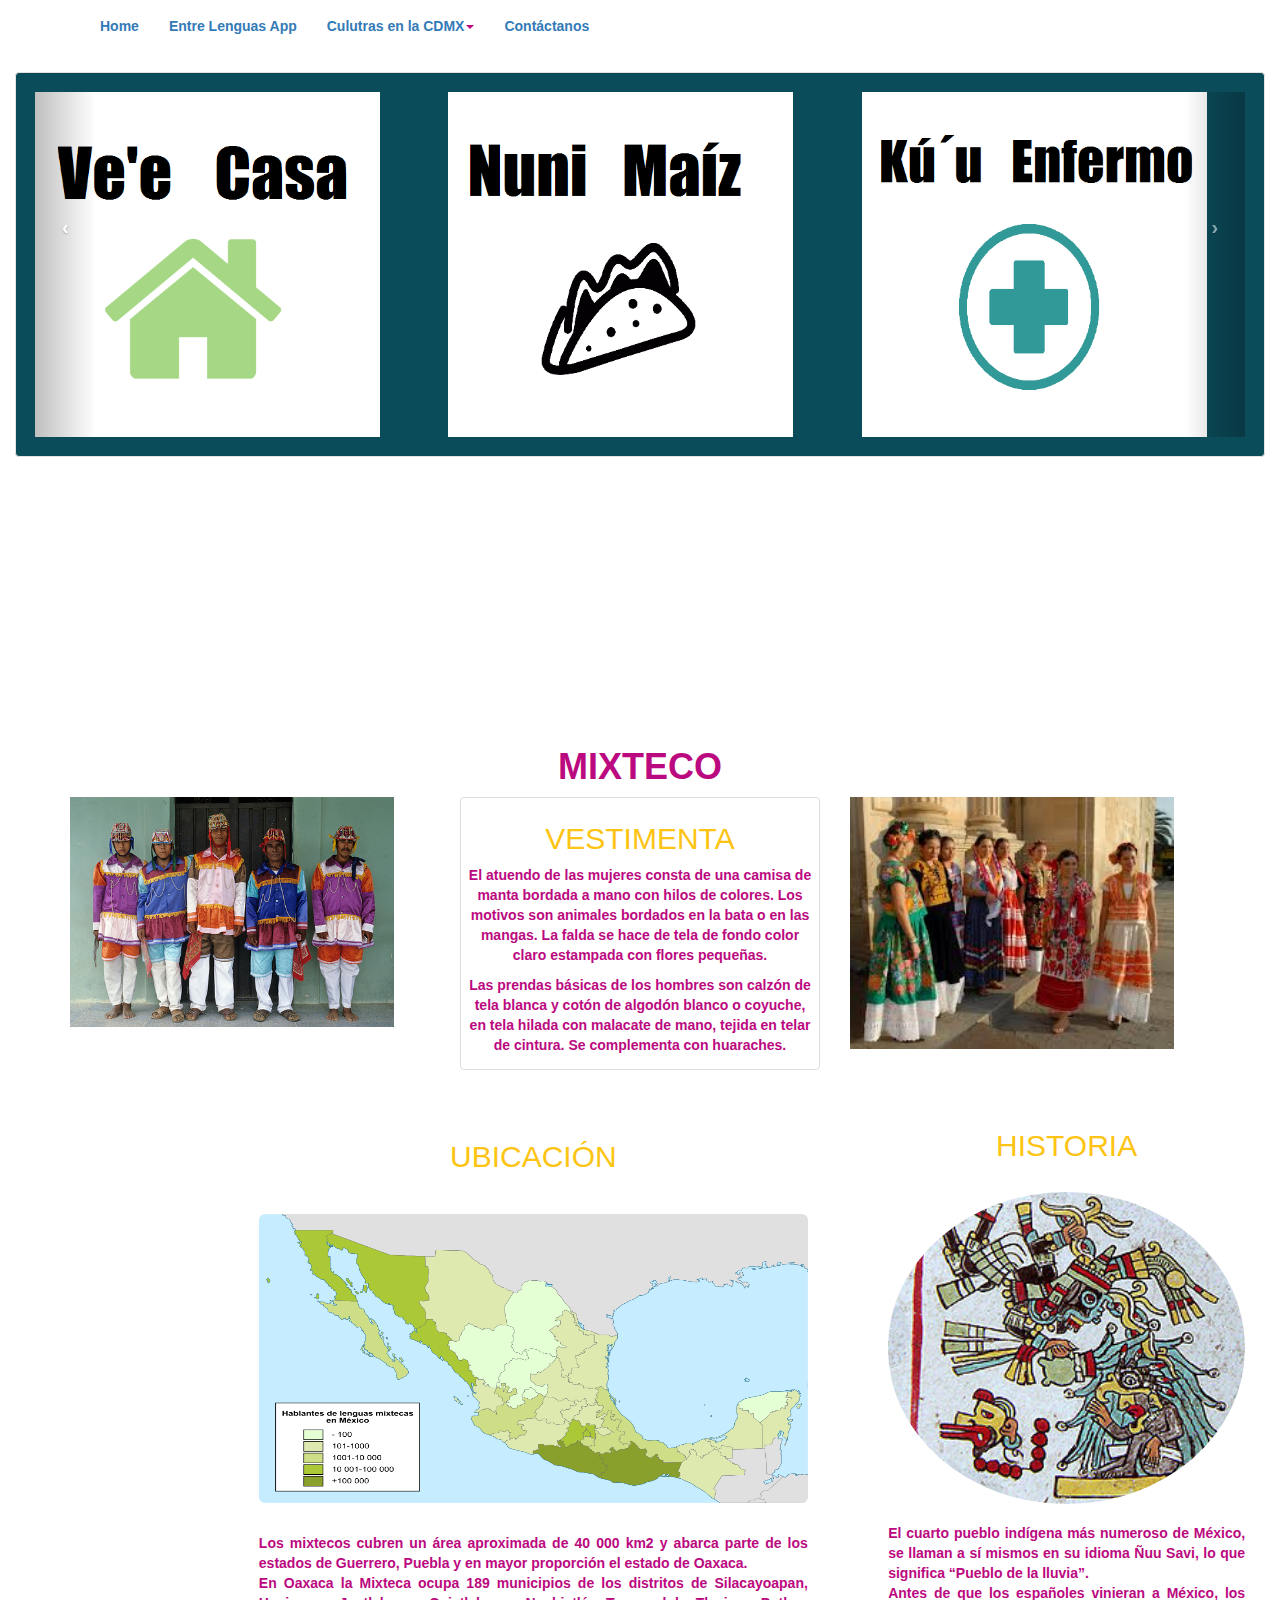
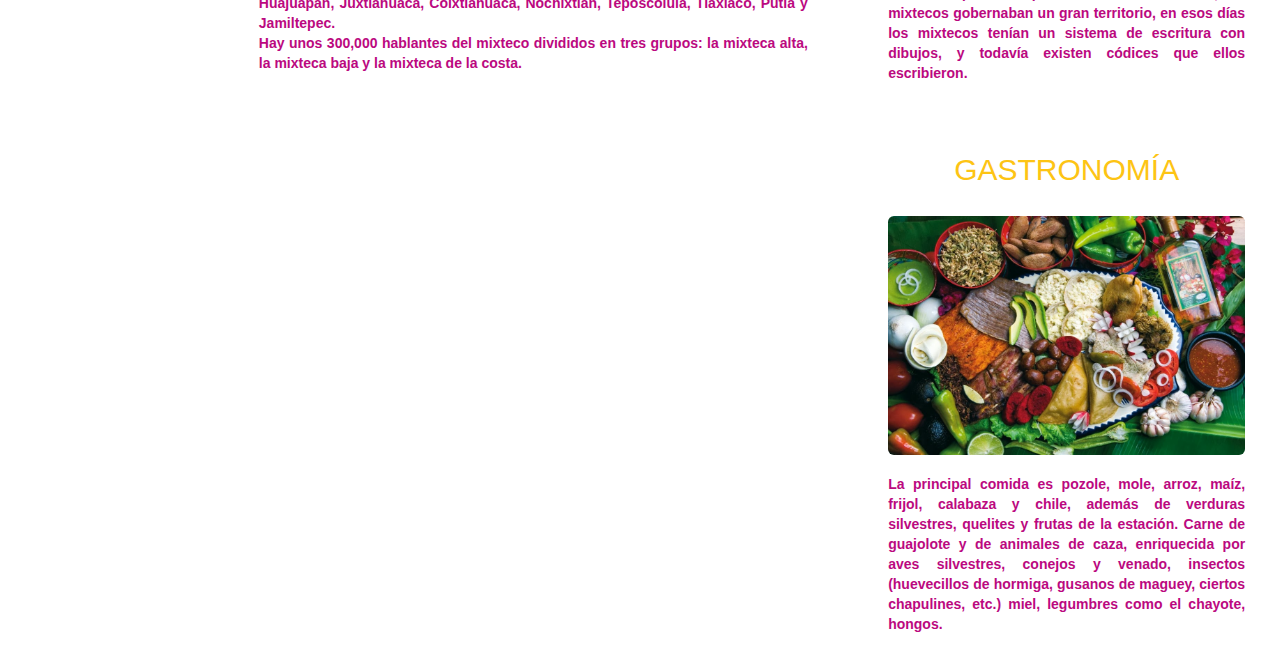
<file: mixteca.html>
<!DOCTYPE html>
<html lang="en">
	<head>
		<meta charset="utf-8">
		<meta http-equiv="X-UA-Compatible" content="IE=edge">
		<meta name="viewport" content="width=device-width, initial-scale=1">
		<title>Mixteco</title>
		<link rel="stylesheet" href="https://maxcdn.bootstrapcdn.com/bootstrap/3.3.5/css/bootstrap.min.css"><!-- Bootstrap -->
		<link rel="stylesheet" href="https://maxcdn.bootstrapcdn.com/font-awesome/4.4.0/css/font-awesome.min.css">
		<link rel="stylesheet" href="css/style.css">
		<link rel="stylesheet" href="css/main.css">
		<!-- HTML5 Shim and Respond.js IE8 support of HTML5 elements and media queries -->
		<!-- WARNING: Respond.js doesn't work if you view the page via file:// -->
		<!--[if lt IE 9]>
		<script src="https://oss.maxcdn.com/libs/html5shiv/3.7.2/html5shiv.js"></script>
		<script src="https://oss.maxcdn.com/libs/respond.js/1.4.2/respond.min.js"></script>
		<![endif]-->
	</head>
	<body>
		<header>
			<div class="container-fluid">
				<div class="row">
					<div class="col-xs-12 col-lg-12">
						<nav class="navbar" role="navigation" name="#home">
							<div class="container">
					    		<div class="navbar-header">
						          	<button type="button" class="navbar-toggle collapsed" data-toggle="collapse" data-target="#barra1">
						            	<span class="sr-only">Menú</span>
						            	<span class="fa fa-navicon fa-2x"></span>  <!-- MENU  HAMBURGUESA CON UN SOLO ICONO -->
						          	</button> 
					    		</div>
					    	<div class="collapse navbar-collapse" id="barra1">
					      		<ul class="nav navbar-nav navbar-left">
								    <li class="active"><a href="index.html">Home</a></li>
								    <li><a  href="APP">Entre Lenguas App</a></li>
									    <li class="dropdown">
								          	<a class="dropdown-toggle" data-toggle="dropdown" href="#">Culutras en la CDMX<span class="caret"></span></a>
								         	 <ul class="dropdown-menu">
								            	<li><a href="nahuatl.html" target="_blank">Nahuatl</a></li>
								            	<li><a href="mixteca.html" target="_blank">Mixteca</a></li>
								            	<li><a href="otomi.html">Otomi</a></li>
								            	<li><a href="mazateco.html">Mazateco</a></li>
								          	</ul>
									     </li>
								    <li><a  href="Contacto">Contáctanos</a></li>
					          	</ul>
					   		 </div>
						</div>
				   	</nav>		
				</div>		
			</div>
		</div>
	</header>
		<div class="container-fluid"><!--inicio contenedor-->
			<section>
				<div class="row">
					<div class="col-lg-12 col-md-12"><!--SLIDER-->
						<div class="well">
							<div id="myCarousel" class="carousel slide"><!-- Carousel items -->
								<div class="carousel-inner">
									<div class="item active">
										<div class="row">
											<div class="col-sm-4">
												<a href="#"><img src="img/mixteco/palabra1.png" alt="Image" class="img-responsive"></a>
											</div>
											<div class="col-sm-4">
												<a href="#"><img src="img/mixteco/palabra2.png" alt="Image" class="img-responsive"></a>
											</div>
											<div class="col-sm-4">
												<a href="#"><img src="img/mixteco/palabra3.png" alt="Image" class="img-responsive"></a>
											</div>
										</div>
									</div>
									<div class="item">
										<div class="row">
											<div class="col-sm-4">
												<a href="#"><img src="img/mixteco/palabra4.png" alt="Image" class="img-responsive"></a>
											</div>
											<div class="col-sm-4">
												<a href="#"><img src="img/mixteco/palabra5.png" alt="Image" class="img-responsive"></a>
											</div>
											<div class="col-sm-4">
												<a href="#"><img src="img/mixteco/palabra3.png" alt="Image" class="img-responsive"></a>
											</div>
										</div>
									</div>
								</div><!--/carousel-inner--> 
								<a class="left carousel-control" href="#myCarousel" data-slide="prev">‹</a>
								<a class="right carousel-control" href="#myCarousel" data-slide="next">›</a>
							</div><!--/myCarousel-->
						</div><!--/well-->
					</div>
				</div>
			</section>
			<section>
				<div class="row"><!--TITULO LENGUA-->
					<div class="col-lg-12 col-md-12 text-center">
						<h1>MIXTECO</h1>
					</div>
				</div>
				<div class="container">
					<div class="row"><!--VESTIMENTA, TEXTO, VESTIMENTA-->
						<div class="col-lg-4 col-md-4">
							<img  class="img-responsive" src="img/mixteco/ropa-hombres.jpg" alt="ropa-hombres">
						</div>
						<div class="col-lg-4 col-md-4 text-center">
							<div class="thumbnail">
								<h2>VESTIMENTA</h2>
								<p>El atuendo de las <strong>mujeres</strong> consta de una camisa de manta bordada a mano con hilos de colores. Los motivos son animales bordados en la bata o en las mangas. La falda se hace de tela de fondo color claro estampada con flores pequeñas.</p>
								<p>Las prendas básicas de los <strong>hombres</strong> son calzón de tela blanca y cotón de algodón blanco o coyuche, en tela hilada con malacate de mano, tejida en telar de cintura. Se complementa con huaraches.</p>
							</div>
						</div>
						<div class="col-lg-4 col-md-4">
							<img class="img-responsive" src="img/mixteco/mujer.jpg" alt="ropa-mujeres">
						</div>
					</div>
				</div>
			</section>
			<section>
				<div class="row"><!--PUBLICIDAD, REGIONES, HISTORIA, COMIDA-->			
					<div class="col-lg-2 col-md-2">
						<!--publicidad-->
					</div>
					<div class="col-lg-6 col-md-6">
						<div class="row"><!--inicio de ubicacion-->
							<div class="col-lg-12 col-md-12">
								<h2 class="text-center pd-5">UBICACIÓN</h2>
								<div class="contenedor block-center"><!--inicio mapa-->
									<img class="img-rounded mapa" class="img-responsive" src="img/mixteco/mapa.gif" alt="mapa">
									<img class="img-rounded mapa oculta" class="img-responsive" src="img/mixteco/mapa.png" alt="mapa">		
								</div><!--fin de mapa-->
								<p class="text-justify pd-5">Los mixtecos cubren un área aproximada de 40 000 km2 y abarca parte de los estados de Guerrero, Puebla y en mayor proporción el estado de Oaxaca.<br>En Oaxaca la Mixteca ocupa 189 municipios de los distritos de Silacayoapan, Huajuapan, Juxtlahuaca, Coixtlahuaca, Nochixtlán, Teposcolula, Tlaxiaco, Putla y Jamiltepec.<br>Hay unos 300,000 hablantes del mixteco divididos en tres grupos: la mixteca alta, la mixteca baja y la mixteca de la costa.</p>
							</div>
						</div><!--fin de ubicacion-->
						<div class="row"><!--inicio de video-->
							<div class="col-lg-12 col-md-12">
								<div class="embed-responsive embed-responsive-16by9"><!--video-->
									<iframe class="embed-responsive-item" src="https://www.youtube.com/embed/OsJM1z6RIH0"></iframe>
								</div>
							</div>
						</div><!--fin de video-->
					</div>
					<div class="col-lg-4 col-md-4">
						<div class="row"><!--inicio de historia-->
							<div class="col-lg-12 col-md-12">
								<h2 class="text-center pd-5">HISTORIA</h2>
								<img class="img-circle center-block" src="img/mixteco/mixteco.jpg" alt="mixteco">
								<p class="text-justify pd-5">El cuarto pueblo indígena más numeroso de México, se llaman a sí mismos en su idioma Ñuu Savi, lo que significa “Pueblo de la lluvia”.<br>Antes de que los españoles vinieran a México, los mixtecos gobernaban un gran territorio, en esos días los mixtecos tenían un sistema de escritura con dibujos, y todavía existen códices que ellos escribieron.</p>
							</div>
						</div><!--fin de historia-->
						<div class="row"><!--inicio de comida-->
							<div class="col-lg-12 col-md-12">
								<h2 class="text-center pd-5">GASTRONOMÍA</h2>
								<img class="img-rounded center-block" src="img/mixteco/comida.jpg" alt="mixteco">
								<p  class="text-justify pd-5">La principal comida es pozole, mole, arroz, maíz, frijol, calabaza y chile, además de verduras silvestres, quelites y frutas de la estación. Carne de guajolote y de animales de caza, enriquecida por aves silvestres, conejos y venado, insectos (huevecillos de hormiga, gusanos de maguey, ciertos chapulines, etc.) miel, legumbres como el chayote, hongos.</p>
							</div>
						</div><!--fin de comida-->
					</div>
				</div>
			</section>
			<footer>
				<div class="row">
					<div class="col-lg-12 col-md-12">
					</div>
				</div>
			</footer>
		</div><!--fin de contenedor-->
		<!-- jQuery (necessary for Bootstrap's JavaScript plugins) -->
		<script src="https://ajax.googleapis.com/ajax/libs/jquery/1.11.3/jquery.min.js"></script>
		<!-- Include all compiled plugins (below), or include individual files as needed -->
		<script src="https://maxcdn.bootstrapcdn.com/bootstrap/3.3.5/js/bootstrap.min.js"></script>
	</body>
</html>
</file>
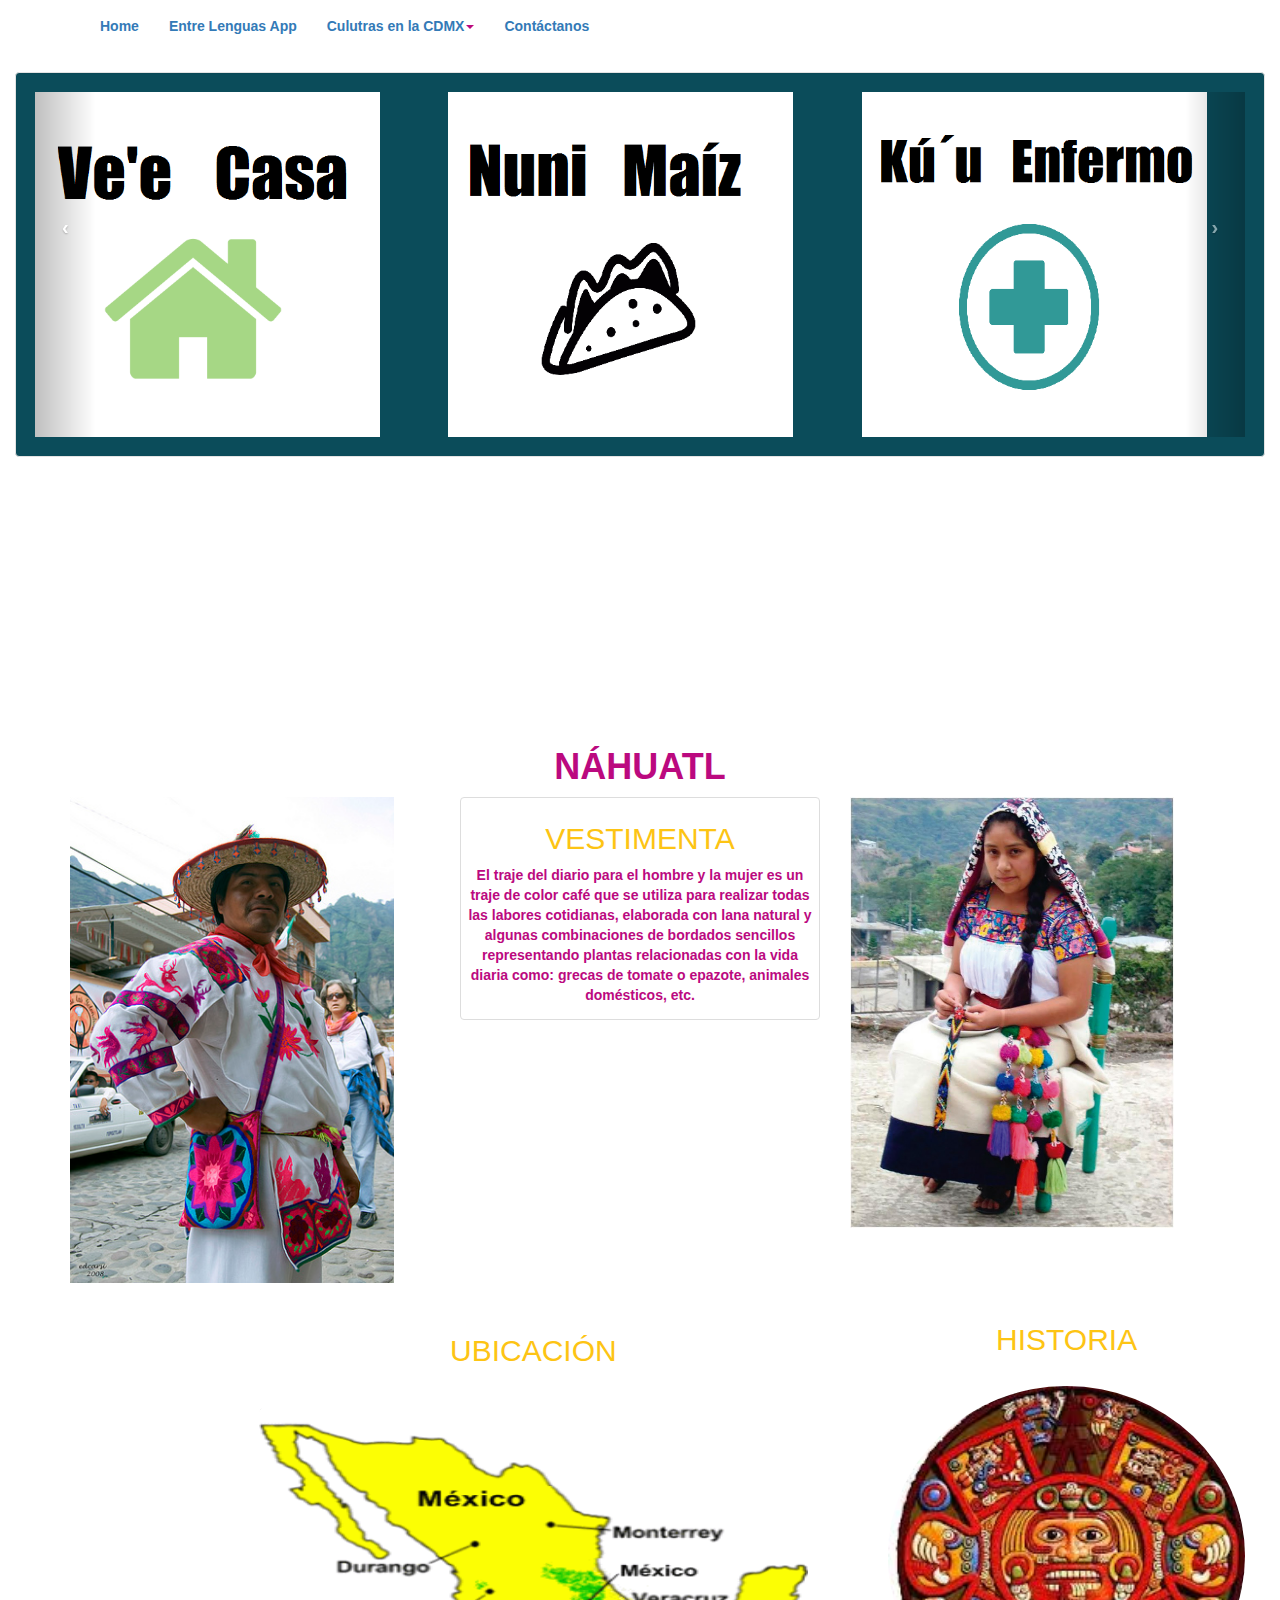
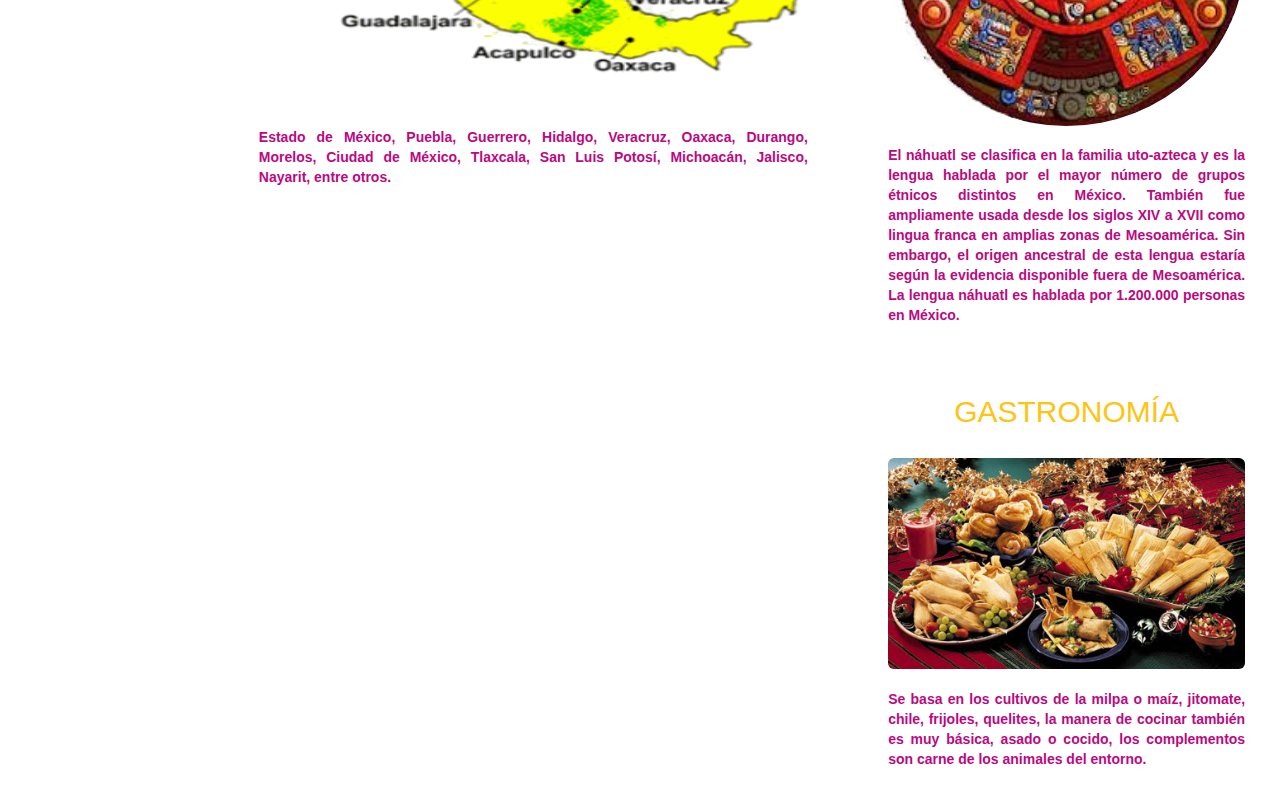
<file: nahuatl.html>
<!DOCTYPE html>
<html lang="en">
	<head>
		<meta charset="utf-8">
		<meta http-equiv="X-UA-Compatible" content="IE=edge">
		<meta name="viewport" content="width=device-width, initial-scale=1">
		<title>Nahuatl</title>
		<link rel="stylesheet" href="https://maxcdn.bootstrapcdn.com/bootstrap/3.3.5/css/bootstrap.min.css"><!-- Bootstrap -->
		<link rel="stylesheet" href="https://maxcdn.bootstrapcdn.com/font-awesome/4.4.0/css/font-awesome.min.css">
		<link rel="stylesheet" href="css/style.css">
		<link rel="stylesheet" href="css/main.css">
		<!-- HTML5 Shim and Respond.js IE8 support of HTML5 elements and media queries -->
		<!-- WARNING: Respond.js doesn't work if you view the page via file:// -->
		<!--[if lt IE 9]>
		<script src="https://oss.maxcdn.com/libs/html5shiv/3.7.2/html5shiv.js"></script>
		<script src="https://oss.maxcdn.com/libs/respond.js/1.4.2/respond.min.js"></script>
		<![endif]-->
	</head>
	<body>
		<header>
			<div class="container-fluid">
				<div class="row">
					<div class="col-xs-12 col-lg-12">
						<nav class="navbar" role="navigation" name="#home">
							<div class="container">
					    		<div class="navbar-header">
						          	<button type="button" class="navbar-toggle collapsed" data-toggle="collapse" data-target="#barra1">
						            	<span class="sr-only">Menú</span>
						            	<span class="fa fa-navicon fa-2x"></span>  <!-- MENU  HAMBURGUESA CON UN SOLO ICONO -->
						          	</button> 
					    		</div>
						    	<div class="collapse navbar-collapse" id="barra1">
						      		<ul class="nav navbar-nav navbar-left">
									    <li class="active"><a href="index.html">Home</a></li>
									    <li><a  href="APP">Entre Lenguas App</a></li>
										    <li class="dropdown">
									          	<a class="dropdown-toggle" data-toggle="dropdown" href="#">Culutras en la CDMX<span class="caret"></span></a>
									         	 <ul class="dropdown-menu">
									            	<li><a href="nahuatl.html" target="_blank">Nahuatl</a></li>
									            	<li><a href="mixteca.html" target="_blank">Mixteca</a></li>
									            	<li><a href="otomi.html">Otomi</a></li>
									            	<li><a href="mazateco.html">Mazateco</a></li>
									          	</ul>
										     </li>
									    <li><a  href="Contacto">Contáctanos</a></li>
						          	</ul>
								</div>
							</div>
			   			</nav>		
					</div>		
				</div>
			</div>
		</header>
		<div class="container-fluid"><!--inicio contenedor-->
			<section>
				<div class="row">
					<div class="col-lg-12 col-md-12"><!--SLIDER-->
						<div class="well">
							<div id="myCarousel" class="carousel slide"><!-- Carousel items -->
								<div class="carousel-inner">
									<div class="item active">
										<div class="row">
											<div class="col-sm-4">
												<a href="#"><img src="img/nahuatl/palabra1.png" alt="Image" class="img-responsive"></a>
											</div>
											<div class="col-sm-4">
												<a href="#"><img src="img/nahuatl/palabra2.png" alt="Image" class="img-responsive"></a>
											</div>
											<div class="col-sm-4">
												<a href="#"><img src="img/nahuatl/palabra3.png" alt="Image" class="img-responsive"></a>
											</div>
										</div>
									</div>
									<div class="item">
										<div class="row">
											<div class="col-sm-4">
												<a href="#"><img src="img/nahuatl/palabra1.png" alt="Image" class="img-responsive"></a>
											</div>
											<div class="col-sm-4">
												<a href="#"><img src="img/nahuatl/palabra2.png" alt="Image" class="img-responsive"></a>
											</div>
											<div class="col-sm-4">
												<a href="#"><img src="img/nahuatl/palabra3.png" alt="Image" class="img-responsive"></a>
											</div>
										</div>
									</div>
								</div><!--/carousel-inner--> 
								<a class="left carousel-control" href="#myCarousel" data-slide="prev">‹</a>
								<a class="right carousel-control" href="#myCarousel" data-slide="next">›</a>
							</div><!--/myCarousel-->
						</div><!--/well-->
					</div>
				</div>
			</section>
			<section>
				<div class="row"><!--TITULO LENGUA-->
					<div class="col-lg-12 col-md-12 text-center">
						<h1>NÁHUATL</h1>
					</div>
				</div>
				<div class="container">
					<div class="row"><!--VESTIMENTA, TEXTO, VESTIMENTA-->
						<div class="col-lg-4 col-md-4">
							<img  class="img-responsive" src="img/nahuatl/hombre.jpg" alt="ropa-hombres">
						</div>
						<div class="col-lg-4 col-md-4 text-center">
							<div class="thumbnail">
								<h2>VESTIMENTA</h2>
								<p>El traje del diario para el hombre y la mujer es un traje de color café que se utiliza para  realizar todas las labores cotidianas, elaborada con lana natural y algunas combinaciones de bordados sencillos representando plantas relacionadas con la vida diaria como: grecas de tomate o epazote, animales domésticos, etc.</p>
							</div>
						</div>
						<div class="col-lg-4 col-md-4">
							<img class="img-responsive" src="img/nahuatl/mujer.jpg" alt="ropa-mujeres">
						</div>
					</div>
				</div>
			</section>
			<section>
				<div class="row"><!--PUBLICIDAD, REGIONES, HISTORIA, COMIDA-->			
					<div class="col-lg-2 col-md-2">
						<!--publicidad-->
					</div>
					<div class="col-lg-6 col-md-6">
						<div class="row"><!--inicio de ubicacion-->
							<div class="col-lg-12 col-md-12">
								<h2 class="text-center pd-5">UBICACIÓN</h2>
								<div class="contenedor block-center"><!--inicio mapa-->
									<img class="img-rounded mapa" class="img-responsive" src="img/nahuatl/mapa.png" alt="mapa">
									<img class="img-rounded mapa oculta" class="img-responsive" src="img/nahuatl/mapa.gif" alt="mapa">		
								</div><!--fin de mapa-->
								<p class="text-justify pd-5">Estado de México, Puebla, Guerrero, Hidalgo, Veracruz, Oaxaca, Durango, Morelos, Ciudad de México, Tlaxcala, San Luis Potosí, Michoacán, Jalisco, Nayarit, entre otros.</p>
							</div>
						</div><!--fin de ubicacion-->
						<div class="row"><!--inicio de video-->
							<div class="col-lg-12 col-md-12">
								<div class="embed-responsive embed-responsive-16by9"><!--video-->
									<iframe class="embed-responsive-item" src="https://www.youtube.com/embed/7FalwGt4pE4"></iframe>
								</div>
							</div>
						</div><!--fin de video-->
					</div>
					<div class="col-lg-4 col-md-4">
						<div class="row"><!--inicio de historia-->
							<div class="col-lg-12 col-md-12">
								<h2 class="text-center pd-5">HISTORIA</h2>
								<img class="img-circle center-block" src="img/nahuatl/nahuatl.jpg" alt="mixteco">
								<p class="text-justify pd-5">El náhuatl se clasifica en la familia uto-azteca y es la lengua hablada por el mayor número de grupos étnicos distintos en México. También fue ampliamente usada desde los siglos XIV a XVII como lingua franca en amplias zonas de Mesoamérica. Sin embargo, el origen ancestral de esta lengua estaría según la evidencia disponible fuera de Mesoamérica. La lengua náhuatl es hablada por 1.200.000 personas en México.</p>
							</div>
						</div><!--fin de historia-->
						<div class="row"><!--inicio de comida-->
							<div class="col-lg-12 col-md-12">
								<h2 class="text-center pd-5">GASTRONOMÍA</h2>
								<img class="img-rounded center-block" src="img/nahuatl/comida.jpg" alt="mixteco">
								<p  class="text-justify pd-5">Se basa en los cultivos de la milpa o maíz, jitomate, chile, frijoles, quelites, la manera de cocinar también es muy básica, asado o cocido, los complementos son carne de los animales del entorno.</p>
							</div>
						</div><!--fin de comida-->
					</div>
				</div>
			</section>
			<footer>
				<div class="row">
					<div class="col-lg-12 col-md-12">
					</div>
				</div>
			</footer>
		</div><!--fin de contenedor-->
		<!-- jQuery (necessary for Bootstrap's JavaScript plugins) -->
		<script src="https://ajax.googleapis.com/ajax/libs/jquery/1.11.3/jquery.min.js"></script>
		<!-- Include all compiled plugins (below), or include individual files as needed -->
		<script src="https://maxcdn.bootstrapcdn.com/bootstrap/3.3.5/js/bootstrap.min.js"></script>
	</body>
</html>
</file>
<file: css/style.css>
img{
  width: 90%;
}
.carousel-control {
  padding-top:10%;
  width:5%;
}
/*carrusel*/
.well{
	background-color: #0b4c5a;
}
.carousel-control.right, .carousel-control.left{
	background-image:rgba(255,255,255,.2);
}
/*fotos*/
.mapa, .contenedor{
	max-width: 100%;
	height: 289px;
}
.contenedor{
	position: relative;
	left: 5%;
}
.contenedor img{
	position: absolute;
	transition: opacity 1.5s ease;
}
.contenedor img.oculta:hover{ 
	opacity: 0;
}
h1{
	color: #BB097F;
	font-weight: bold;
}
h2{
	color: #fdc414;
}
/*padding y margin*/
.pd-5{
	padding: 5%;
}
</file>
<file: css/main.css>
@media only screen and (min-width : 768px) {
  	a.logo{
  		float: left;
  	}

    }

 .logo{
 	max-width: 150px;
 }

/* .navbar{
 	position: relative;
 	margin-bottom: 4em;
 }*/

 .fondo1{
    background-image:url(../img/fondo1.jpg);
    background-repeat:no-repeat;
    background-size: 100% 100%;
    height: 40em;
}

.tamaño {
	width: 50%;
	height: 50%;
	position: relative;

}
.abs{
		position: absolute;
	transition: opacity 0.8s ease;
}
.otro:hover {
	opacity: 0;
}

.nahu {
	width: 100%;
	height: 40em;
}

.pad {
	padding: 5% 20%;
}

*{
	color: #BB097F;
	font-weight: bold;
}

h1 {
	padding-top: 20%;
}

button {
	margin-left: 70%;
	margin-top: 10%;
}
</file>
